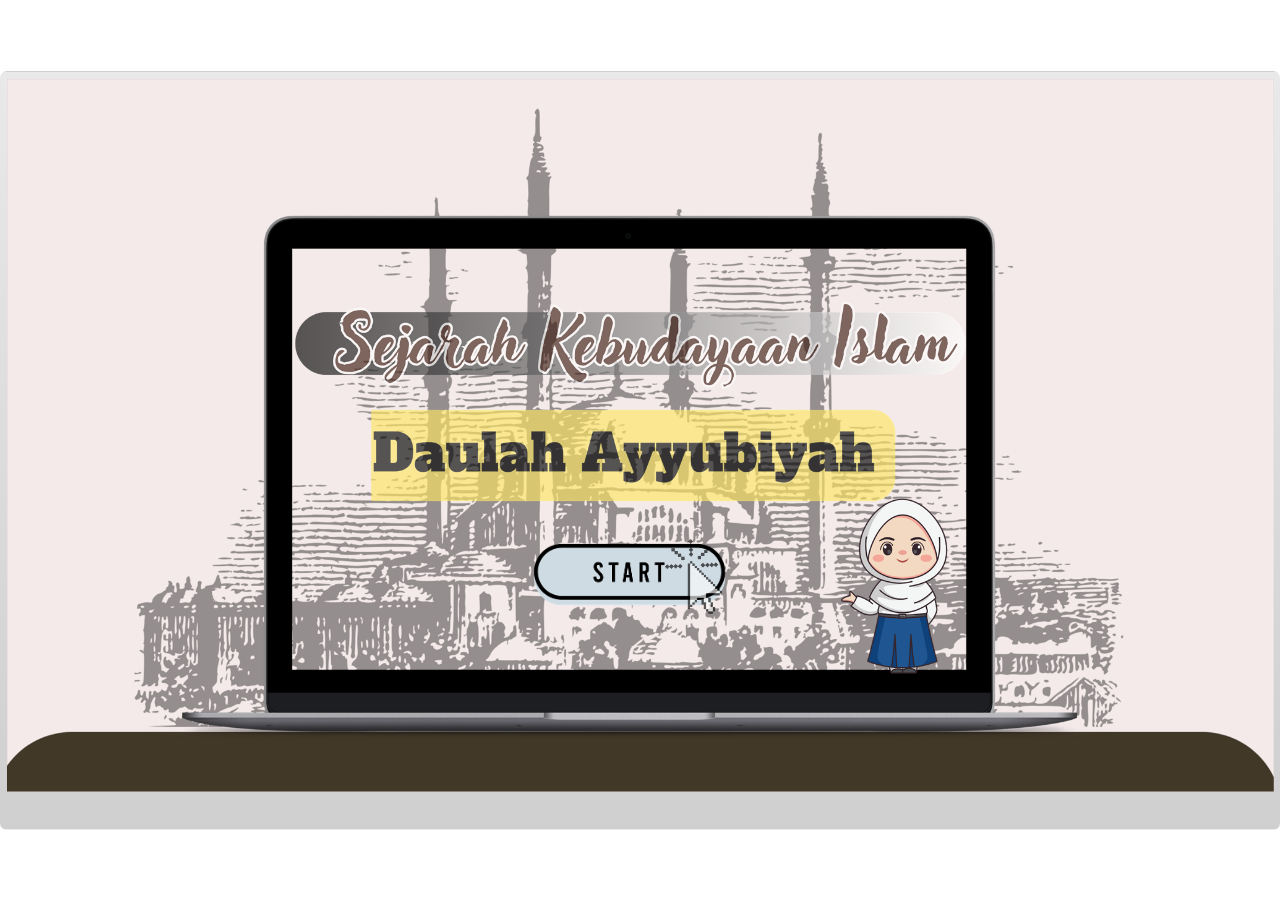
<file: index.html>
﻿<!doctype html>
<html lang="en-US">
<head>
  <meta charset="utf-8">
  <!-- Created using Storyline 3 - http://www.articulate.com  -->
  <!-- version: 3.20.30234.0 -->
  <title>coba</title>
  <meta http-equiv="x-ua-compatible" content="IE=edge"/>
  <meta name="viewport" content="width=device-width,initial-scale=1,user-scalable=no,shrink-to-fit=no,minimal-ui"/>
  <meta name="apple-mobile-web-app-capable" content="yes"/>
  <style>
    html, body { height: 100%; padding: 0; margin: 0 }
    #app { height: 100%; width: 100%; }
  </style>

  <script>
    window.DS = {};
    window.globals = {
      DATA_PATH_BASE: '',
      HAS_FRAME: true,
      HAS_SLIDE: true,

      lmsPresent: false,
      tinCanPresent: false,
      cmi5Present: false,
      aoSupport: false,
      scale: 'show all',
      captureRc: false,
      browserSize: 'fullscreen',
      bgColor: '#FFFFFF',
      features: '',
      themeName: 'classic',
      preloaderColor: '#FFFFFF',
      suppressAnalytics: false,
      productChannel: 'perpetual',
      publishSource: 'storyline',
      aid: '',
      cid: '3262ccac-68da-4573-aa2e-7073d45cc8bc',
      playerVersion: '3.20.30234.0',
      publishTimestamp: '2026-07-09T01:05:08.5241413Z',
      maxIosVideoElements: 10,
      connectionSettings: { },

      
      parseParams: function(qs) {
        if (window.globals.parsedParams != null) {
          return window.globals.parsedParams;
        }
        qs = (qs || window.location.search.substr(1)).split('+').join(' ');
        var params = {},
            tokens,
            re = /[?&]?([^=]+)=([^&]*)/g;

        while (tokens = re.exec(qs)) {
          params[decodeURIComponent(tokens[1]).trim()] =
            decodeURIComponent(tokens[2]).trim();
        }
        window.globals.parsedParams = params;
        return params;
      }

    };
  </script>
  <script>
    var isIe11 = ('ActiveXObject' in window || window.MSBlobBuilder != null)
      && window.msCrypto != null && !window.ActiveXObject;
    if (isIe11) {
      window.globals.unsupportedBrowser = true;
      document.write(atob('[base64]'));
    }
  </script>
  
  <script>window.THREE = { };</script>
  
</head>
<body style="background: #FFFFFF" class="cs-HTML theme-classic">
  <!-- 360 -->
  <script>!function(){var e,i=/iPhone/i,o=/iPod/i,n=/iPad/i,t=/\biOS-universal(?:.+)Mac\b/i,r=/\bAndroid(?:.+)Mobile\b/i,a=/Android/i,d=/(?:SD4930UR|\bSilk(?:.+)Mobile\b)/i,p=/Silk/i,l=/Windows Phone/i,u=/\bWindows(?:.+)ARM\b/i,b=/BlackBerry/i,s=/BB10/i,c=/Opera Mini/i,f=/\b(CriOS|Chrome)(?:.+)Mobile/i,h=/Mobile(?:.+)Firefox\b/i,v=function(e){return void 0!==e&&"MacIntel"===e.platform&&"number"==typeof e.maxTouchPoints&&e.maxTouchPoints>1&&"undefined"==typeof MSStream};e=function(e){var m={userAgent:"",platform:"",maxTouchPoints:0};e||"undefined"==typeof navigator?"string"==typeof e?m.userAgent=e:e&&e.userAgent&&(m={userAgent:e.userAgent,platform:e.platform,maxTouchPoints:e.maxTouchPoints||0}):m={userAgent:navigator.userAgent,platform:navigator.platform,maxTouchPoints:navigator.maxTouchPoints||0};var g=m.userAgent,y=g.split("[FBAN");void 0!==y[1]&&(g=y[0]),void 0!==(y=g.split("Twitter"))[1]&&(g=y[0]);var A=function(e){return function(i){return i.test(e)}}(g),w={apple:{phone:A(i)&&!A(l),ipod:A(o),tablet:!A(i)&&(A(n)||v(m))&&!A(l),universal:A(t),device:(A(i)||A(o)||A(n)||A(t)||v(m))&&!A(l)},amazon:{phone:A(d),tablet:!A(d)&&A(p),device:A(d)||A(p)},android:{phone:!A(l)&&A(d)||!A(l)&&A(r),tablet:!A(l)&&!A(d)&&!A(r)&&(A(p)||A(a)),device:!A(l)&&(A(d)||A(p)||A(r)||A(a))||A(/\bokhttp\b/i)},windows:{phone:A(l),tablet:A(u),device:A(l)||A(u)},other:{blackberry:A(b),blackberry10:A(s),opera:A(c),firefox:A(h),chrome:A(f),device:A(b)||A(s)||A(c)||A(h)||A(f)},any:!1,phone:!1,tablet:!1};return w.any=w.apple.device||w.android.device||w.windows.device||w.other.device,w.phone=w.apple.phone||w.android.phone||w.windows.phone,w.tablet=w.apple.tablet||w.android.tablet||w.windows.tablet,w}(),"object"==typeof exports&&"undefined"!=typeof module?module.exports=e:"function"==typeof define&&define.amd?define((function(){return e})):this.isMobile=e}();
    window.isMobile.apple.tablet = window.isMobile.apple.tablet ||
      (navigator.platform === 'MacIntel' && navigator.maxTouchPoints > 1);
    window.isMobile.apple.device = window.isMobile.apple.device || window.isMobile.apple.tablet;
    window.isMobile.tablet = window.isMobile.tablet || window.isMobile.apple.tablet;
    window.isMobile.any = window.isMobile.any || window.isMobile.apple.tablet;
  </script>

  <div id="focus-sink" tabindex="-1"></div>

  <div id="preso"></div>
  <script>
    (function() {

      var classTypes = [ 'desktop', 'mobile', 'phone', 'tablet' ];

      var addDeviceClasses = function(prefix, testObj) {
        var curr, i;
        for (i = 0; i < classTypes.length; i++) {
          curr = classTypes[i];
          if (testObj[curr]) {
            document.body.classList.add(prefix + curr);
          }
        }
      };

      var params = window.globals.parseParams(),
          isDevicePreview = params.devicepreview === '1',
          isPhoneOverride = params.deviceType === 'phone' || (isDevicePreview && params.phone == '1'),
          isTabletOverride = (params.deviceType === 'tablet' || isDevicePreview) && !isPhoneOverride,
          isMobileOverride = isPhoneOverride || isTabletOverride;

      var deviceView = {
        desktop: !window.isMobile.any && !isMobileOverride,
        mobile: window.isMobile.any || isMobileOverride,
        phone: isPhoneOverride || (window.isMobile.phone && !isTabletOverride),
        tablet: isTabletOverride || window.isMobile.tablet
      };

      window.globals.deviceView = deviceView;
      window.isMobile.desktop = !window.isMobile.any;
      window.isMobile.mobile = window.isMobile.any;

      addDeviceClasses('view-', deviceView);

    })();
  </script>
  
  <script src='story_content/user.js' type=text/javascript></script>
  <div class="slide-loader"></div>

  <script>
    if (window.globals.deviceView.isMobile) { var doc = document, loader = doc.body.querySelector('.slide-loader'); [ 1, 2, 3 ].forEach(function(n) { var d = doc.createElement('div'); d.style.backgroundColor = window.globals.preloaderColor; d.classList.add('mobile-loader-dot'); d.classList.add('dot' + n); loader.appendChild(d); }); }
  </script>

  <div class="mobile-load-title-overlay" style="display: none">
    <div class="mobile-load-title">coba</div>
  </div>

  <div class="mobile-chrome-warning"></div>

  
<style>
  .warn-connection-dialog {
    display: none;
    background: transparent;
    pointer-events: none;
    position: fixed;
    left: 0;
    top: 0;
    width: 100%;
    height: 100%;
    z-index: 999;
  }

  .warn-connection-content {
    border-radius: 4px;
    background: white;
    border: 1px solid #E7E7E7;
    color: #333333;
    box-shadow: 0 2px 4px rgba(0, 0, 0, 0.25);
    transition: all 150ms ease-out;
    position: absolute;
    white-space: nowrap;
  }

  .view-phone.is-landscape .warn-connection-content {
    left: 23px;
    bottom: 23px;
  }

  .view-tablet.is-landscape .warn-connection-content {
    left: 50%;
    top: 20px;
    transform: translateX(-50%);
  }

  .is-portrait .warn-connection-content {
    transform: translate(-50%, calc(-100% - 15px));
  }

  .warn-connection-content p {
    display: inline-block;
    margin: 0 8px 0 0;
    line-height: 33px;
    font-size: 11px;
  }

  .warn-connection-content svg {
    position: relative;
    vertical-align: middle;
    margin: 0 2px 2px 8px;
  }

  .view-desktop .warn-connection-content {
    left: 1.5em;
    bottom: 1.5em;
  }

  .view-desktop .warn-connection-content p {
    font-size: 1.1em;
  }

  .is-offline .warn-connection-dialog {
    display: block;
  }

  .is-offline .cs-panel * {
    pointer-events: none !important;
  }

  .is-offline .cs-panel {
    pointer-events: all !important;
  }

  .is-offline #nav-controls * {
    pointer-events: none !important;
  }

  .is-offline #nav-controls {
    pointer-events: all !important;
  }
</style>

<div class="warn-connection-dialog">
  <div class="warn-connection-content">
    <svg width="17" height="15" viewBox="0 0 17 15" xmlns="http://www.w3.org/2000/svg">
      <path fill="#8F0000" stroke="white" d="M16.07,12.98 L15.88,12.23 L9.51,1.21 C8.97,0.26,7.6,0.26,7.06,1.21 L0.69,12.23 C0.15,13.16,0.81,14.36,1.91,14.36 H14.65 C15.47,14.36,16.05,13.7,16.07,12.98 Z"/>
      <path fill="white" stroke="white" d="M8.58,5.5 C8.35,5.28,8.5,5.35,8.21,5.32 C8.09,5.35,7.97,5.49,7.96,5.67 C7.97,5.79,7.98,5.92,7.98,6.04 L7.98,6.04 C7.99,6.17,8,6.31,8.01,6.43 L8.01,6.44 C8.03,6.92,8.06,7.41,8.09,7.9 L8.09,7.9 C8.12,8.39,8.14,8.88,8.17,9.37 C8.17,9.39,8.18,9.42,8.2,9.44 C8.23,9.46,8.25,9.47,8.28,9.47 C8.31,9.47,8.34,9.46,8.35,9.44 C8.37,9.43,8.38,9.4,8.39,9.35 L8.39,9.34 C8.39,9.24,8.4,9.15,8.4,9.05 L8.4,9.05 C8.41,8.96,8.41,8.86,8.42,8.75 C8.43,8.44,8.45,8.12,8.47,7.81 L8.47,7.81 C8.49,7.49,8.51,7.18,8.53,6.87 C8.55,6.46,8.56,6.05,8.59,5.64 L8.6,5.62 C8.6,5.57,8.59,5.53,8.58,5.5 L8.21,5.32 Z"/>
      <circle fill="white" stroke="white" cx="8.3" cy="11.35" r="0.3"/>
    </svg>
    <p>You are offline. Trying to reconnect...</p>
  </div>
</div>

<script>
  (function() {
    window.DS.connection = {
      warningShown: false,
      assets: {},
      loadingAssetGroup: false,
      retryDelay: 500
    };

    // @TODO this is POC code and can be cleaned up a bit more if we move forward
    // with the feature



    // The `window.globals.features` variable must be set in `webpack.dev.config` when testing locally - it is not enough
    // to have it in the data - but it must be set there as well.
    var useConnectionMessages = window.AbortController != null &&
      window.location.protocol != 'file:' &&
      window.globals.features.indexOf('ConnectionMessages') != -1;

    window.DS.connection.useConnectionMessages = useConnectionMessages

    var assetCount = 0;
    var checkLoadedId;
    var connectionSettings = window.globals.connectionSettings;

    if (useConnectionMessages && connectionSettings != null) {
      var contentEl = document.querySelector('.warn-connection-content');
      var messageEl = contentEl.querySelector('p')

      if (connectionSettings.useDarkTheme) {
        contentEl.style.borderColor = '#BABBBA';
        contentEl.style.backgroundColor = '#282828';
        contentEl.style.color = '#FFFFFF';
      }

      if (connectionSettings.message != null) {
        messageEl.textContent = window.decodeURIComponent(connectionSettings.message);
      }
    }

    function checkAssetsReady() {
      for (var i in DS.connection.assets) {
        if (!DS.connection.assets[i].success) {
          return false;
        }
      }
      return true;
    }

    function stopAssetGroup() {
      if (!useConnectionMessages) { return; }

      assetCount = 0;

      DS.connection.oldAssetGroup = DS.connection.assets;
      DS.connection.assets = {};
      DS.connection.loadingAssetGroup = false;
      clearInterval(checkLoadedId);
    }

    function startAssetGroup() {
      if (!useConnectionMessages) { return; }
      var ticks = 0;
      clearInterval(checkLoadedId);
      checkLoadedId = setInterval(function() {
        var loaded = 0;
        if (assetCount === 0 && loaded === 0) {
          clearInterval(checkLoadedId);
          return;
        }

        for (var i in DS.connection.assets) {
          if (DS.connection.assets[i].success) {
            loaded++;
          }
        }

        if (assetCount === loaded && checkAssetsReady()) {
          for (var i in DS.connection.assets) {
            if (DS.connection.assets[i].action) {
              DS.connection.assets[i].action();
            }
          }
          hideWarning();
          stopAssetGroup();
        }
      }, 100)
    }

    function requiredAsset(url, action, retry, type) {
      if (!useConnectionMessages) { return; }
      if (DS.connection.assets[url]) { return; }

      DS.connection.assets[url] = {
        success: false, action: action, retry: retry, type: type
      };
      assetCount = Object.keys(DS.connection.assets).length;
      if (!DS.connection.loadingAssetGroup) {
        startAssetGroup();
      }
      DS.connection.loadingAssetGroup = true;
    }

    function assetLoaded(url) {
      if (!useConnectionMessages) { return; }
      if (DS.connection.assets[url]) {
        DS.connection.assets[url].success = true;
      }
    }

    function assetFailed(url) {
      if (!useConnectionMessages) { return; }
      if (!DS.connection.assets[url]) {
        if (/\.js$/.test(url)) {
          setTimeout(function() {
            if (DS.connection.lastSlideLoaded != null) {
              DS.connection.lastSlideLoaded();
            }
          }, DS.connection.retryDelay);
        }
        return;
      }
      if (!DS.connection.warningShown) { showWarning(); }
      if (DS.connection.assets[url].retry) {
        setTimeout(function() {
          if (!DS.connection.assets[url].success) {
            DS.connection.assets[url].retry()
          }
        }, DS.connection.retryDelay);
      }
    }

    function hideWarning() {
      document.body.classList.remove('is-offline');
      DS.connection.warningShown = false;
    }
    DS.connection.hideWarning = hideWarning

    function showWarning(btn) {
      document.body.classList.add('is-offline')
      DS.connection.warningShown = true;
      updateWarningPosition();
    }

    function updateWarningPosition() {
      if (!DS.connection.warningShown) {
        return;
      }

      var isPortrait = document.body.classList.contains('is-portrait');
      var warningEl = document.querySelector('.warn-connection-content');

      if (isPortrait) {
        var slide = document.querySelector('.primary-slide');
        var slideRect = slide.getBoundingClientRect();

        warningEl.style.top = `${slideRect.top}px`
        warningEl.style.left = `${slideRect.left + slideRect.width / 2}px`
      } else {
        warningEl.style.top = null;
        warningEl.style.left = null;
      }

      window.requestAnimationFrame(updateWarningPosition);
    }

    // these will all be noops if the feature flag isn't set in
    // the data and `window.globals.features`
    DS.connection.requiredAsset = requiredAsset;
    DS.connection.assetLoaded = assetLoaded;
    DS.connection.assetFailed = assetFailed;
    DS.connection.stopAssetGroup = stopAssetGroup;
    DS.connection.startAssetGroup = startAssetGroup;
  })();
</script>


  <script>
    
    if (window.autoSpider && window.vInterfaceObject) {
      document.querySelector('.mobile-load-title-overlay').style.display = 'none';
    }
  </script>

  

  <link rel="stylesheet" href="html5/data/css/output.min.css" data-noprefix/>
</body>
<script src="html5/lib/scripts/bootstrapper.min.js"></script>
</html>
</file>
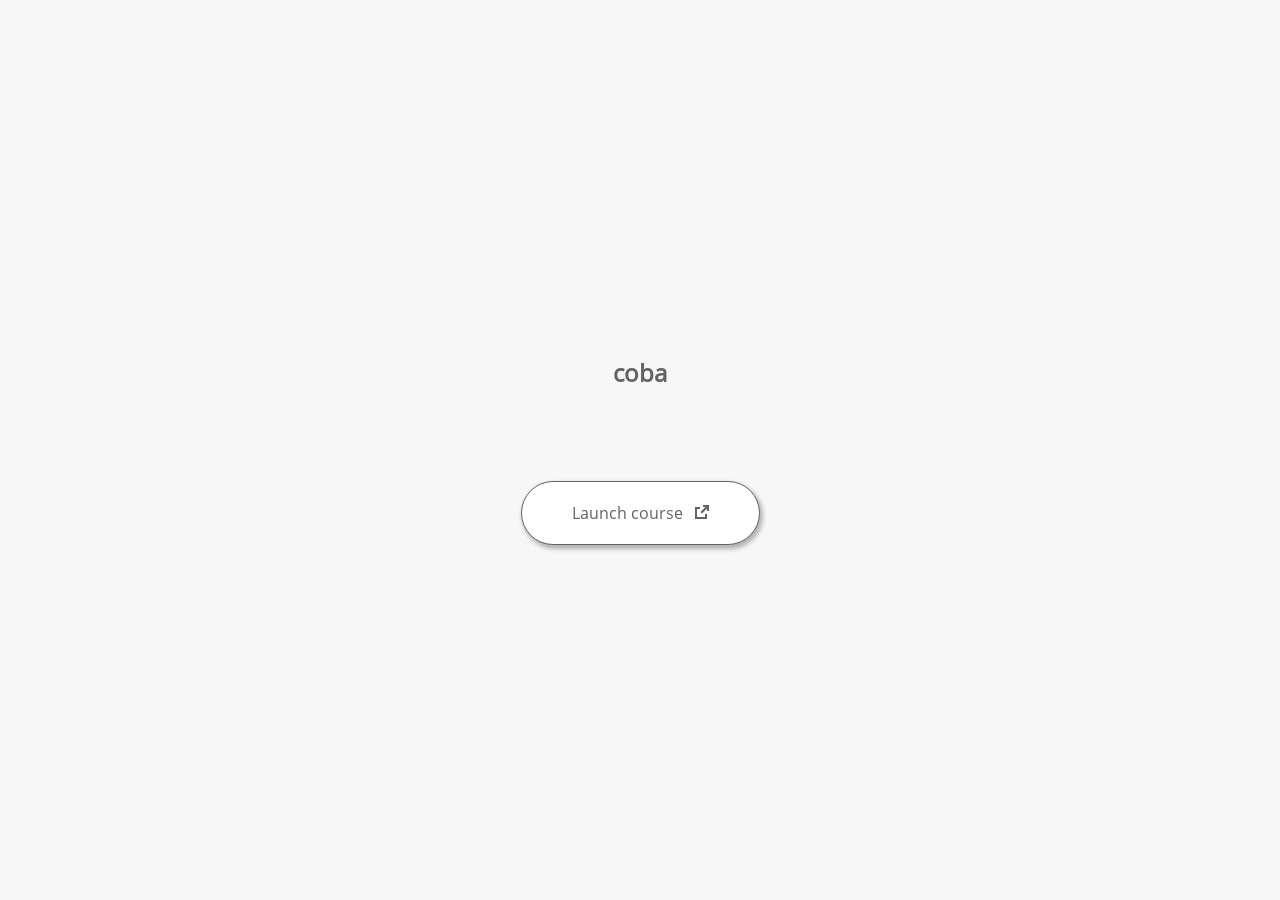
<file: launcher.html>
﻿<html lang="en-US">
	<head>
		<!-- Created using Storyline 3 - http://www.articulate.com  --> 
		<!-- version: 3.20.30234.0 --> 

		<title>coba</title>
    <style>
      @font-face {
        font-family: "Open Sans Full";
        font-style: normal;
        font-weight: 400;
        src: local("Open Sans"),
             local("OpenSans"),
             url(html5/lib/stylesheets/mobile-fonts/open-sans-regular.woff) format("woff")
      }
      body {
        background-color: #F7F7F7;
      }
      h1 {
        color: #636363;
        font-family: "Open Sans Full", Helvetica, sans-serif;
        font-size: 150%;
        margin-bottom: 92px;
        padding-bottom: 0;
      }

      button {
        background-color: #FFF;
        border: 1px solid #636363;
        border-radius: 80px;
        box-shadow: 2px 3px 4px 1px rgba(39, 39, 39, 0.33);
        color: #636363;
        font-family: "Open Sans Full", Helvetica, sans-serif;
        font-size: 100%;
        padding: 20px 50px;
      }
      img {
        height: 15px;
        width: 15px;
        margin-left: 8px;
      }
    </style>
		<script>
			
			/******************************************************************************/
			//
			// NOTE TO DEVELOPERS:
			// The following code should be integrated with your web page in order to open
			// the presentation in a new window.  To launch the presentation immediately, 
			// simply copy the code below into your web page.  To launch the presentation
			// when a button or link is clicked, call LaunchPresentation when the onClick
			// event is triggered.
			//
			/******************************************************************************/		
		
		
			var Safari =  (navigator.appVersion.indexOf("Safari") >= 0);
			
			var g_bChromeless = false;
			var g_bResizeable = false;
			var g_nContentWidth = 1940;
			var g_nContentHeight = 1151;
			var g_strStartPage = "story.html" + document.location.search;
			var g_strBrowserSize = "fullscreen";
		
			function LaunchContent()
			{
				var nWidth = screen.availWidth;
				var nHeight = screen.availHeight;

				if (nWidth > g_nContentWidth && nHeight > g_nContentHeight && g_strBrowserSize != "fullscreen")
				{
					nWidth = g_nContentWidth;
					nHeight = g_nContentHeight;
					
					if (!Safari && !g_bChromeless)
					{
						nWidth += 17;
					}
				}

				// Build the options string
				var strOptions = "width=" + nWidth +",height=" + nHeight;
				if (g_bResizeable)
				{
					strOptions += ",resizable=yes"
				}
				else
				{
					strOptions += ",resizable=no"
				}

				if (g_bChromeless)
				{
					strOptions += ", status=0, toolbar=0, location=0, menubar=0, scrollbars=0";
				}
				else
				{
					strOptions += ", status=1, toolbar=1, location=1, menubar=1, scrollbars=1";
				}

				// Launch the URL
				if (Safari)
				{
					var oWnd = window.open("", "_blank", strOptions);
					oWnd.location = g_strStartPage;
				}
				else
				{
					window.open(g_strStartPage , "_blank", strOptions);
				}
			}

			
			
		</script>
		
	</head>
	
	<body onload="setTimeout('LaunchContent()', 100);">
		<center>
			<table width="100%" height="100%" border="0" cellpadding="0" cellspacing="0">
				<tr>
					<td>
						<center>
              <h1 tabIndex="-1">coba</h1>
							<button onclick="LaunchContent()" aria-label="Launch course: opens in new window">Launch course <img src="story_content/external_window.png" style="border-style: none; height: 14px; width: 14px;" tabIndex="-1" aria-hidden="true"/></button>
						</center>
					</td>
				</tr>
			</table>
		</center>
	</body>
</html>
</file>
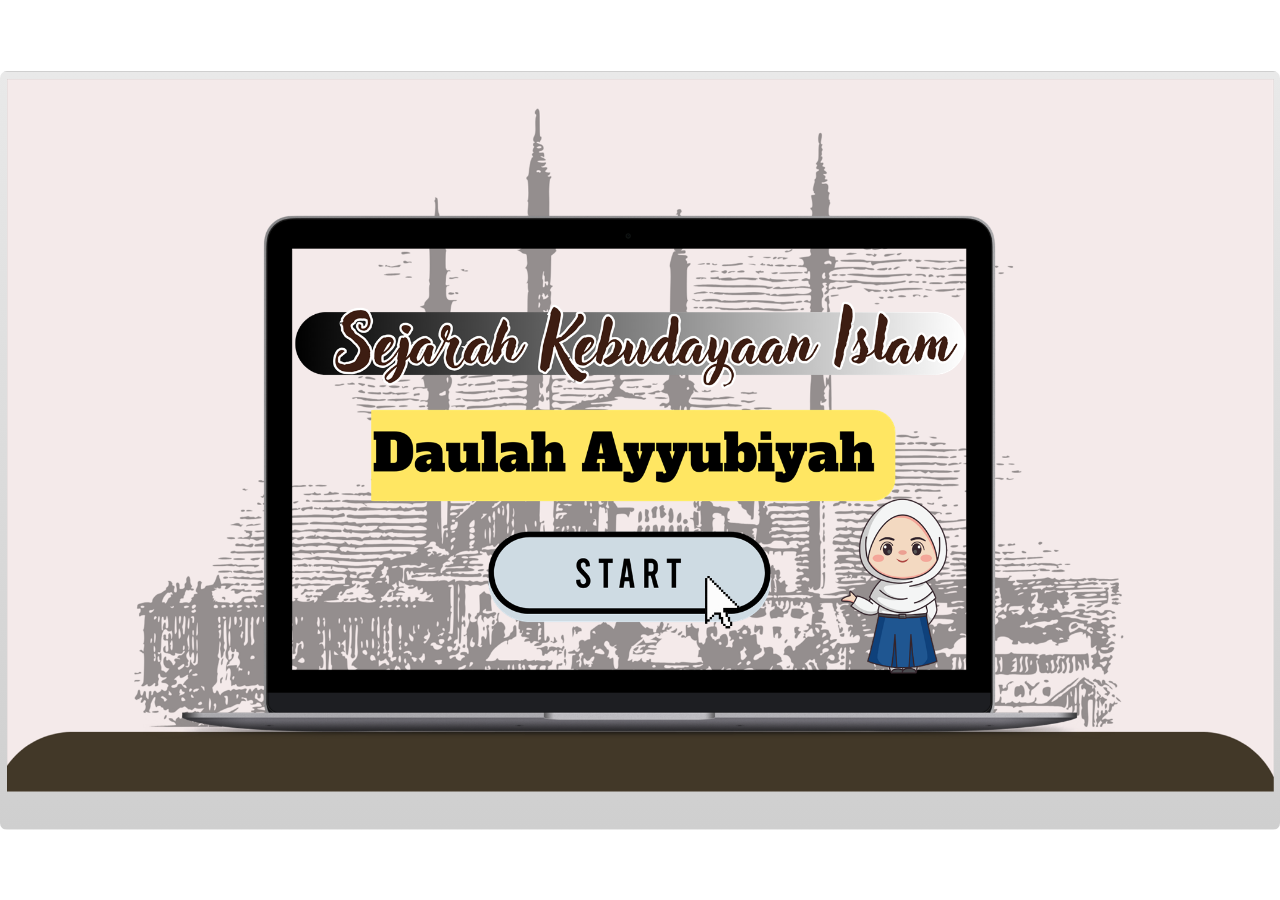
<file: story.html>
﻿<!doctype html>
<html lang="en-US">
<head>
  <meta charset="utf-8">
  <!-- Created using Storyline 3 - http://www.articulate.com  -->
  <!-- version: 3.20.30234.0 -->
  <title>coba</title>
  <meta http-equiv="x-ua-compatible" content="IE=edge"/>
  <meta name="viewport" content="width=device-width,initial-scale=1,user-scalable=no,shrink-to-fit=no,minimal-ui"/>
  <meta name="apple-mobile-web-app-capable" content="yes"/>
  <style>
    html, body { height: 100%; padding: 0; margin: 0 }
    #app { height: 100%; width: 100%; }
  </style>

  <script>
    window.DS = {};
    window.globals = {
      DATA_PATH_BASE: '',
      HAS_FRAME: true,
      HAS_SLIDE: true,

      lmsPresent: false,
      tinCanPresent: false,
      cmi5Present: false,
      aoSupport: false,
      scale: 'show all',
      captureRc: false,
      browserSize: 'fullscreen',
      bgColor: '#FFFFFF',
      features: '',
      themeName: 'classic',
      preloaderColor: '#FFFFFF',
      suppressAnalytics: false,
      productChannel: 'perpetual',
      publishSource: 'storyline',
      aid: '',
      cid: '3262ccac-68da-4573-aa2e-7073d45cc8bc',
      playerVersion: '3.20.30234.0',
      publishTimestamp: '2026-07-09T01:05:08.5241413Z',
      maxIosVideoElements: 10,
      connectionSettings: { },

      
      parseParams: function(qs) {
        if (window.globals.parsedParams != null) {
          return window.globals.parsedParams;
        }
        qs = (qs || window.location.search.substr(1)).split('+').join(' ');
        var params = {},
            tokens,
            re = /[?&]?([^=]+)=([^&]*)/g;

        while (tokens = re.exec(qs)) {
          params[decodeURIComponent(tokens[1]).trim()] =
            decodeURIComponent(tokens[2]).trim();
        }
        window.globals.parsedParams = params;
        return params;
      }

    };
  </script>
  <script>
    var isIe11 = ('ActiveXObject' in window || window.MSBlobBuilder != null)
      && window.msCrypto != null && !window.ActiveXObject;
    if (isIe11) {
      window.globals.unsupportedBrowser = true;
      document.write(atob('[base64]'));
    }
  </script>
  
  <script>window.THREE = { };</script>
  
</head>
<body style="background: #FFFFFF" class="cs-HTML theme-classic">
  <!-- 360 -->
  <script>!function(){var e,i=/iPhone/i,o=/iPod/i,n=/iPad/i,t=/\biOS-universal(?:.+)Mac\b/i,r=/\bAndroid(?:.+)Mobile\b/i,a=/Android/i,d=/(?:SD4930UR|\bSilk(?:.+)Mobile\b)/i,p=/Silk/i,l=/Windows Phone/i,u=/\bWindows(?:.+)ARM\b/i,b=/BlackBerry/i,s=/BB10/i,c=/Opera Mini/i,f=/\b(CriOS|Chrome)(?:.+)Mobile/i,h=/Mobile(?:.+)Firefox\b/i,v=function(e){return void 0!==e&&"MacIntel"===e.platform&&"number"==typeof e.maxTouchPoints&&e.maxTouchPoints>1&&"undefined"==typeof MSStream};e=function(e){var m={userAgent:"",platform:"",maxTouchPoints:0};e||"undefined"==typeof navigator?"string"==typeof e?m.userAgent=e:e&&e.userAgent&&(m={userAgent:e.userAgent,platform:e.platform,maxTouchPoints:e.maxTouchPoints||0}):m={userAgent:navigator.userAgent,platform:navigator.platform,maxTouchPoints:navigator.maxTouchPoints||0};var g=m.userAgent,y=g.split("[FBAN");void 0!==y[1]&&(g=y[0]),void 0!==(y=g.split("Twitter"))[1]&&(g=y[0]);var A=function(e){return function(i){return i.test(e)}}(g),w={apple:{phone:A(i)&&!A(l),ipod:A(o),tablet:!A(i)&&(A(n)||v(m))&&!A(l),universal:A(t),device:(A(i)||A(o)||A(n)||A(t)||v(m))&&!A(l)},amazon:{phone:A(d),tablet:!A(d)&&A(p),device:A(d)||A(p)},android:{phone:!A(l)&&A(d)||!A(l)&&A(r),tablet:!A(l)&&!A(d)&&!A(r)&&(A(p)||A(a)),device:!A(l)&&(A(d)||A(p)||A(r)||A(a))||A(/\bokhttp\b/i)},windows:{phone:A(l),tablet:A(u),device:A(l)||A(u)},other:{blackberry:A(b),blackberry10:A(s),opera:A(c),firefox:A(h),chrome:A(f),device:A(b)||A(s)||A(c)||A(h)||A(f)},any:!1,phone:!1,tablet:!1};return w.any=w.apple.device||w.android.device||w.windows.device||w.other.device,w.phone=w.apple.phone||w.android.phone||w.windows.phone,w.tablet=w.apple.tablet||w.android.tablet||w.windows.tablet,w}(),"object"==typeof exports&&"undefined"!=typeof module?module.exports=e:"function"==typeof define&&define.amd?define((function(){return e})):this.isMobile=e}();
    window.isMobile.apple.tablet = window.isMobile.apple.tablet ||
      (navigator.platform === 'MacIntel' && navigator.maxTouchPoints > 1);
    window.isMobile.apple.device = window.isMobile.apple.device || window.isMobile.apple.tablet;
    window.isMobile.tablet = window.isMobile.tablet || window.isMobile.apple.tablet;
    window.isMobile.any = window.isMobile.any || window.isMobile.apple.tablet;
  </script>

  <div id="focus-sink" tabindex="-1"></div>

  <div id="preso"></div>
  <script>
    (function() {

      var classTypes = [ 'desktop', 'mobile', 'phone', 'tablet' ];

      var addDeviceClasses = function(prefix, testObj) {
        var curr, i;
        for (i = 0; i < classTypes.length; i++) {
          curr = classTypes[i];
          if (testObj[curr]) {
            document.body.classList.add(prefix + curr);
          }
        }
      };

      var params = window.globals.parseParams(),
          isDevicePreview = params.devicepreview === '1',
          isPhoneOverride = params.deviceType === 'phone' || (isDevicePreview && params.phone == '1'),
          isTabletOverride = (params.deviceType === 'tablet' || isDevicePreview) && !isPhoneOverride,
          isMobileOverride = isPhoneOverride || isTabletOverride;

      var deviceView = {
        desktop: !window.isMobile.any && !isMobileOverride,
        mobile: window.isMobile.any || isMobileOverride,
        phone: isPhoneOverride || (window.isMobile.phone && !isTabletOverride),
        tablet: isTabletOverride || window.isMobile.tablet
      };

      window.globals.deviceView = deviceView;
      window.isMobile.desktop = !window.isMobile.any;
      window.isMobile.mobile = window.isMobile.any;

      addDeviceClasses('view-', deviceView);

    })();
  </script>
  
  <script src='story_content/user.js' type=text/javascript></script>
  <div class="slide-loader"></div>

  <script>
    if (window.globals.deviceView.isMobile) { var doc = document, loader = doc.body.querySelector('.slide-loader'); [ 1, 2, 3 ].forEach(function(n) { var d = doc.createElement('div'); d.style.backgroundColor = window.globals.preloaderColor; d.classList.add('mobile-loader-dot'); d.classList.add('dot' + n); loader.appendChild(d); }); }
  </script>

  <div class="mobile-load-title-overlay" style="display: none">
    <div class="mobile-load-title">coba</div>
  </div>

  <div class="mobile-chrome-warning"></div>

  
<style>
  .warn-connection-dialog {
    display: none;
    background: transparent;
    pointer-events: none;
    position: fixed;
    left: 0;
    top: 0;
    width: 100%;
    height: 100%;
    z-index: 999;
  }

  .warn-connection-content {
    border-radius: 4px;
    background: white;
    border: 1px solid #E7E7E7;
    color: #333333;
    box-shadow: 0 2px 4px rgba(0, 0, 0, 0.25);
    transition: all 150ms ease-out;
    position: absolute;
    white-space: nowrap;
  }

  .view-phone.is-landscape .warn-connection-content {
    left: 23px;
    bottom: 23px;
  }

  .view-tablet.is-landscape .warn-connection-content {
    left: 50%;
    top: 20px;
    transform: translateX(-50%);
  }

  .is-portrait .warn-connection-content {
    transform: translate(-50%, calc(-100% - 15px));
  }

  .warn-connection-content p {
    display: inline-block;
    margin: 0 8px 0 0;
    line-height: 33px;
    font-size: 11px;
  }

  .warn-connection-content svg {
    position: relative;
    vertical-align: middle;
    margin: 0 2px 2px 8px;
  }

  .view-desktop .warn-connection-content {
    left: 1.5em;
    bottom: 1.5em;
  }

  .view-desktop .warn-connection-content p {
    font-size: 1.1em;
  }

  .is-offline .warn-connection-dialog {
    display: block;
  }

  .is-offline .cs-panel * {
    pointer-events: none !important;
  }

  .is-offline .cs-panel {
    pointer-events: all !important;
  }

  .is-offline #nav-controls * {
    pointer-events: none !important;
  }

  .is-offline #nav-controls {
    pointer-events: all !important;
  }
</style>

<div class="warn-connection-dialog">
  <div class="warn-connection-content">
    <svg width="17" height="15" viewBox="0 0 17 15" xmlns="http://www.w3.org/2000/svg">
      <path fill="#8F0000" stroke="white" d="M16.07,12.98 L15.88,12.23 L9.51,1.21 C8.97,0.26,7.6,0.26,7.06,1.21 L0.69,12.23 C0.15,13.16,0.81,14.36,1.91,14.36 H14.65 C15.47,14.36,16.05,13.7,16.07,12.98 Z"/>
      <path fill="white" stroke="white" d="M8.58,5.5 C8.35,5.28,8.5,5.35,8.21,5.32 C8.09,5.35,7.97,5.49,7.96,5.67 C7.97,5.79,7.98,5.92,7.98,6.04 L7.98,6.04 C7.99,6.17,8,6.31,8.01,6.43 L8.01,6.44 C8.03,6.92,8.06,7.41,8.09,7.9 L8.09,7.9 C8.12,8.39,8.14,8.88,8.17,9.37 C8.17,9.39,8.18,9.42,8.2,9.44 C8.23,9.46,8.25,9.47,8.28,9.47 C8.31,9.47,8.34,9.46,8.35,9.44 C8.37,9.43,8.38,9.4,8.39,9.35 L8.39,9.34 C8.39,9.24,8.4,9.15,8.4,9.05 L8.4,9.05 C8.41,8.96,8.41,8.86,8.42,8.75 C8.43,8.44,8.45,8.12,8.47,7.81 L8.47,7.81 C8.49,7.49,8.51,7.18,8.53,6.87 C8.55,6.46,8.56,6.05,8.59,5.64 L8.6,5.62 C8.6,5.57,8.59,5.53,8.58,5.5 L8.21,5.32 Z"/>
      <circle fill="white" stroke="white" cx="8.3" cy="11.35" r="0.3"/>
    </svg>
    <p>You are offline. Trying to reconnect...</p>
  </div>
</div>

<script>
  (function() {
    window.DS.connection = {
      warningShown: false,
      assets: {},
      loadingAssetGroup: false,
      retryDelay: 500
    };

    // @TODO this is POC code and can be cleaned up a bit more if we move forward
    // with the feature



    // The `window.globals.features` variable must be set in `webpack.dev.config` when testing locally - it is not enough
    // to have it in the data - but it must be set there as well.
    var useConnectionMessages = window.AbortController != null &&
      window.location.protocol != 'file:' &&
      window.globals.features.indexOf('ConnectionMessages') != -1;

    window.DS.connection.useConnectionMessages = useConnectionMessages

    var assetCount = 0;
    var checkLoadedId;
    var connectionSettings = window.globals.connectionSettings;

    if (useConnectionMessages && connectionSettings != null) {
      var contentEl = document.querySelector('.warn-connection-content');
      var messageEl = contentEl.querySelector('p')

      if (connectionSettings.useDarkTheme) {
        contentEl.style.borderColor = '#BABBBA';
        contentEl.style.backgroundColor = '#282828';
        contentEl.style.color = '#FFFFFF';
      }

      if (connectionSettings.message != null) {
        messageEl.textContent = window.decodeURIComponent(connectionSettings.message);
      }
    }

    function checkAssetsReady() {
      for (var i in DS.connection.assets) {
        if (!DS.connection.assets[i].success) {
          return false;
        }
      }
      return true;
    }

    function stopAssetGroup() {
      if (!useConnectionMessages) { return; }

      assetCount = 0;

      DS.connection.oldAssetGroup = DS.connection.assets;
      DS.connection.assets = {};
      DS.connection.loadingAssetGroup = false;
      clearInterval(checkLoadedId);
    }

    function startAssetGroup() {
      if (!useConnectionMessages) { return; }
      var ticks = 0;
      clearInterval(checkLoadedId);
      checkLoadedId = setInterval(function() {
        var loaded = 0;
        if (assetCount === 0 && loaded === 0) {
          clearInterval(checkLoadedId);
          return;
        }

        for (var i in DS.connection.assets) {
          if (DS.connection.assets[i].success) {
            loaded++;
          }
        }

        if (assetCount === loaded && checkAssetsReady()) {
          for (var i in DS.connection.assets) {
            if (DS.connection.assets[i].action) {
              DS.connection.assets[i].action();
            }
          }
          hideWarning();
          stopAssetGroup();
        }
      }, 100)
    }

    function requiredAsset(url, action, retry, type) {
      if (!useConnectionMessages) { return; }
      if (DS.connection.assets[url]) { return; }

      DS.connection.assets[url] = {
        success: false, action: action, retry: retry, type: type
      };
      assetCount = Object.keys(DS.connection.assets).length;
      if (!DS.connection.loadingAssetGroup) {
        startAssetGroup();
      }
      DS.connection.loadingAssetGroup = true;
    }

    function assetLoaded(url) {
      if (!useConnectionMessages) { return; }
      if (DS.connection.assets[url]) {
        DS.connection.assets[url].success = true;
      }
    }

    function assetFailed(url) {
      if (!useConnectionMessages) { return; }
      if (!DS.connection.assets[url]) {
        if (/\.js$/.test(url)) {
          setTimeout(function() {
            if (DS.connection.lastSlideLoaded != null) {
              DS.connection.lastSlideLoaded();
            }
          }, DS.connection.retryDelay);
        }
        return;
      }
      if (!DS.connection.warningShown) { showWarning(); }
      if (DS.connection.assets[url].retry) {
        setTimeout(function() {
          if (!DS.connection.assets[url].success) {
            DS.connection.assets[url].retry()
          }
        }, DS.connection.retryDelay);
      }
    }

    function hideWarning() {
      document.body.classList.remove('is-offline');
      DS.connection.warningShown = false;
    }
    DS.connection.hideWarning = hideWarning

    function showWarning(btn) {
      document.body.classList.add('is-offline')
      DS.connection.warningShown = true;
      updateWarningPosition();
    }

    function updateWarningPosition() {
      if (!DS.connection.warningShown) {
        return;
      }

      var isPortrait = document.body.classList.contains('is-portrait');
      var warningEl = document.querySelector('.warn-connection-content');

      if (isPortrait) {
        var slide = document.querySelector('.primary-slide');
        var slideRect = slide.getBoundingClientRect();

        warningEl.style.top = `${slideRect.top}px`
        warningEl.style.left = `${slideRect.left + slideRect.width / 2}px`
      } else {
        warningEl.style.top = null;
        warningEl.style.left = null;
      }

      window.requestAnimationFrame(updateWarningPosition);
    }

    // these will all be noops if the feature flag isn't set in
    // the data and `window.globals.features`
    DS.connection.requiredAsset = requiredAsset;
    DS.connection.assetLoaded = assetLoaded;
    DS.connection.assetFailed = assetFailed;
    DS.connection.stopAssetGroup = stopAssetGroup;
    DS.connection.startAssetGroup = startAssetGroup;
  })();
</script>


  <script>
    
    if (window.autoSpider && window.vInterfaceObject) {
      document.querySelector('.mobile-load-title-overlay').style.display = 'none';
    }
  </script>

  

  <link rel="stylesheet" href="html5/data/css/output.min.css" data-noprefix/>
</body>
<script src="html5/lib/scripts/bootstrapper.min.js"></script>
</html>
</file>
<file: html5/data/css/output.min.css>
@font-face {
  font-family: 'Open SansBold CharsBoldDCC7FD81';
  src: url('[data-uri]');
  font-style: normal;
  font-weight: normal;
}
@font-face {
  font-family: 'Open Sans Charset1_ 6cuA5CF04B4';
  src: url('[data-uri]');
  font-style: normal;
  font-weight: normal;
}
@font-face {
  font-family: 'Lucida Sans Unicode ChaC5BD4E9D';
  src: url('[data-uri]');
  font-style: normal;
  font-weight: normal;
}
@font-face {
  font-family: 'Open Sans Charset0_v9TY33EDE6F2';
  src: url('[data-uri]');
  font-style: normal;
  font-weight: normal;
}
@font-face {
  font-family: 'Arial Black Charset0_v95C8014D0';
  src: url('[data-uri]');
  font-style: normal;
  font-weight: normal;
}
@font-face {
  font-family: 'Open SansBold CharsBoldE47A47C6';
  src: url('[data-uri]');
  font-style: normal;
  font-weight: normal;
}
.cs-npnxnanbnsnfns00000000001 .cs-infopanel  {
  box-shadow: 0 1px 0 rgba(184, 184, 184, 1);
  background: rgba(255, 255, 255, 1);
}
.cs-npnxnanbnsnfns00000000001 .cs-infopanel .cs-link {
  color: rgba(124, 34, 128, 1);
}
.cs-npnxnanbnsnfns00000000001 .cs-infopanel .cs-link:hover {
  color: rgba(0, 0, 238, 1);
}
.cs-npnxnanbnsnfns00000000001 .cs-infopanel .cs-name {
  color: rgba(68, 68, 68, 1);
}
.cs-npnxnanbnsnfns00000000001 .cs-infopanel .cs-title {
  color: rgba(153, 153, 153, 1);
}
.cs-npnxnanbnsnfns00000000001 .cs-infopanelpopup  {
  box-shadow: 0 1px 0 rgba(184, 184, 184, 1);
  background: linear-gradient(180deg, rgba(233, 233, 233, 1) 0%, rgba(207, 207, 207, 1) 100%);
}
.cs-npnxnanbnsnfns00000000001 .cs-infopanelpopup .cs-link {
  color: rgba(124, 34, 128, 1);
}
.cs-npnxnanbnsnfns00000000001 .cs-infopanelpopup .cs-link:hover {
  color: rgba(0, 0, 238, 1);
}
.cs-npnxnanbnsnfns00000000001 .cs-infopanelpopup .cs-name {
  color: rgba(68, 68, 68, 1);
}
.cs-npnxnanbnsnfns00000000001 .cs-infopanelpopup .cs-bio {
  color: rgba(153, 153, 153, 1);
}
.cs-npnxnanbnsnfns00000000001 .cs-timer  {
  color: rgba(85, 85, 85, 1);
}
.cs-npnxnanbnsnfns00000000001 .cs-duration stop:first-child {
  stop-color: rgba(0, 215, 255, 1);
}
.cs-npnxnanbnsnfns00000000001 .cs-duration stop:last-child {
  stop-color: rgba(0, 171, 255, 1);
}
.cs-npnxnanbnsnfns00000000001 .cs-elapsed stop:first-child {
  stop-color: rgba(254, 227, 71, 1);
}
.cs-npnxnanbnsnfns00000000001 .cs-elapsed stop:last-child {
  stop-color: rgba(252, 204, 42, 1);
}
.cs-npnxnanbnsnfns00000000001 .cs-timer .cs-pie .cs-innerstroke {
  stroke: rgba(199, 199, 199, 1);
}
.cs-npnxnanbnsnfns00000000001 .cs-timer .cs-pie .cs-innerborder {
  stroke: rgba(255, 255, 255, 1);
}
.cs-npnxnanbnsnfns00000000001 .cs-window  {
  box-shadow: 0 8px 5px rgba(0, 0, 0, 0.2);
  border-color: rgba(234, 234, 234, 1);
  background: rgba(243, 243, 243, 1);
  color: rgba(85, 85, 85, 1);
}
.cs-npnxnanbnsnfns00000000001 .cs-window .cs-diva {
  border-color: rgba(247, 247, 247, 1);
}
.cs-npnxnanbnsnfns00000000001 .cs-window .cs-divb {
  border-color: rgba(211, 211, 211, 1);
}
.cs-npnxnanbnsnfns00000000001 .cs-editor .cs-editor-slide {
  color: rgba(85, 85, 85, 1);
}
.cs-npnxnanbnsnfns00000000001 .cs-editor .cs-editor-html {
  color: rgba(68, 68, 68, 1);
}
.cs-npnxnanbnsnfns00000000001 .cs-editor .cs-editor-button {
  text-shadow: 0 1px 0 rgba(240, 240, 240, 1);
  color: rgba(53, 53, 53, 1);
  border-color: rgba(177, 177, 177, 1);
  background: linear-gradient(180deg, rgba(245, 245, 245, 1) 0%, rgba(199, 199, 199, 1) 100%);
}
.cs-npnxnanbnsnfns00000000001 .cs-editor .cs-editor-button:hover {
  background: linear-gradient(180deg, rgba(242, 242, 242, 1) 0%, rgba(175, 175, 175, 1) 100%);
}
.cs-npnxnanbnsnfns00000000001 .cs-editor .cs-editor-button:active {
  background: linear-gradient(180deg, rgba(199, 199, 199, 1) 0%, rgba(244, 244, 244, 1) 100%);
}
.cs-npnxnanbnsnfns00000000001 .cs-listitem  {
  color: rgba(53, 53, 53, 1);
  border-color: rgba(223, 223, 223, 1);
}
.cs-npnxnanbnsnfns00000000001 .cs-listitem.cs-viewed {
  color: rgba(144, 144, 144, 1);
}
.cs-npnxnanbnsnfns00000000001 .cs-listitem.cs-selected {
  color: rgba(53, 53, 53, 1);
  background: rgba(192, 226, 241, 1);
}
.cs-npnxnanbnsnfns00000000001 .cs-listitem.cs-selected:hover {
  background: rgba(192, 226, 241, 1);
}
.cs-npnxnanbnsnfns00000000001 .cs-listitem.cs-selected.hover {
  background: rgba(192, 226, 241, 1);
}
.cs-npnxnanbnsnfns00000000001 .cs-listitem.cs-selected:focus {
  background: rgba(192, 226, 241, 1);
}
.cs-npnxnanbnsnfns00000000001 .cs-listitem .cs-icon-carrot {
  fill: rgba(53, 53, 53, 1);
}
.cs-npnxnanbnsnfns00000000001 .cs-listitem .cs-icon-carrot .cs-shadow {
  fill: rgba(255, 255, 255, 1);
}
.cs-npnxnanbnsnfns00000000001 .cs-listitem:hover {
  background: rgba(230, 230, 230, 1);
}
.cs-npnxnanbnsnfns00000000001 .cs-listitem.hover {
  background: rgba(230, 230, 230, 1);
}
.cs-npnxnanbnsnfns00000000001 .cs-listitem:focus {
  background: rgba(230, 230, 230, 1);
}
.cs-npnxnanbnsnfns00000000001 .cs-glossary  {
  color: rgba(53, 53, 53, 1);
}
.cs-npnxnanbnsnfns00000000001 .cs-glossary .cs-scrolling-panel {
  background: rgba(231, 231, 231, 1);
}
.cs-npnxnanbnsnfns00000000001 .cs-glossary .cs-term.cs-selected .cs-choice-list-trigger {
  color: rgba(53, 53, 53, 1);
  background: rgba(192, 226, 241, 1);
}
.cs-npnxnanbnsnfns00000000001 .cs-glossary .cs-term.cs-selected .cs-choice-list-trigger:focus {
  color: rgba(53, 53, 53, 1);
  background: rgba(192, 226, 241, 1);
}
.cs-npnxnanbnsnfns00000000001 .cs-glossary .cs-term:hover .cs-choice-list-trigger {
  background: rgba(230, 230, 230, 1);
}
.cs-npnxnanbnsnfns00000000001 .cs-glossary .cs-term.hover .cs-choice-list-trigger {
  background: rgba(230, 230, 230, 1);
}
.cs-npnxnanbnsnfns00000000001 .cs-glossary .cs-term .cs-choice-list-trigger:focus {
  background: rgba(230, 230, 230, 1);
}
.cs-npnxnanbnsnfns00000000001 .cs-glossary .cs-diva {
  border-color: rgba(226, 226, 226, 1);
}
.cs-npnxnanbnsnfns00000000001 .cs-glossary .cs-divb {
  border-color: rgba(226, 226, 226, 1);
}
.cs-npnxnanbnsnfns00000000001 .cs-glossary .cs-divc {
  border-color: rgba(250, 250, 250, 1);
}
.cs-npnxnanbnsnfns00000000001 .cs-glossary .cs-heading {
  color: rgba(68, 68, 68, 1);
}
.cs-npnxnanbnsnfns00000000001 .cs-resource .cs-separator {
  border-color: rgba(224, 224, 224, 1);
}
.cs-npnxnanbnsnfns00000000001 .cs-outline  {
  color: rgba(68, 68, 68, 1);
}
.cs-npnxnanbnsnfns00000000001 .cs-outline .cs-diva {
  border-color: rgba(198, 198, 198, 1);
}
.cs-npnxnanbnsnfns00000000001 .cs-outline .cs-divb {
  border-color: rgba(249, 249, 249, 1);
}
.cs-npnxnanbnsnfns00000000001 .cs-outline .cs-divc {
  border-color: rgba(225, 225, 225, 1);
}
.cs-npnxnanbnsnfns00000000001 .cs-outline .cs-search-filter:hover {
  color: rgba(0, 0, 238, 1);
}
.cs-npnxnanbnsnfns00000000001 .cs-outline .cs-search-filter.hover {
  color: rgba(0, 0, 238, 1);
}
.cs-npnxnanbnsnfns00000000001 .cs-transcript  {
  color: rgba(68, 68, 68, 1);
}
.cs-npnxnanbnsnfns00000000001 .cs-transcript .cs-div {
  border-color: rgba(225, 225, 225, 1);
}
.cs-npnxnanbnsnfns00000000001 .cs-tabs:not(.topmenu-item) {
  color: rgba(85, 85, 85, 1);
}
.cs-npnxnanbnsnfns00000000001 .cs-tabs .cs-inner-button:not(.topmenu-item) {
  text-shadow: 0 1px 0 rgba(240, 240, 240, 1);
}
.cs-npnxnanbnsnfns00000000001 .cs-tabs:hover:not(.topmenu-item) {
  color: rgba(51, 51, 51, 1);
}
.cs-npnxnanbnsnfns00000000001 .cs-tabs.cs-selected {
  background: rgba(243, 243, 243, 1);
  color: rgba(51, 51, 51, 1);
}
.cs-npnxnanbnsnfns00000000001 .cs-seekcontrol  {
  background: linear-gradient(180deg, rgba(245, 245, 245, 1) 0%, rgba(199, 199, 199, 1) 100%);
  border-color: rgba(177, 177, 177, 1);
}
.cs-npnxnanbnsnfns00000000001 .cs-seekcontrol .cs-button:hover .cs-icon {
  fill: rgba(85, 85, 85, 1);
}
.cs-npnxnanbnsnfns00000000001 .cs-seekcontrol .cs-button.hover .cs-icon {
  fill: rgba(85, 85, 85, 1);
}
.cs-npnxnanbnsnfns00000000001 .cs-seekcontrol .cs-button .cs-icon-shadow {
  fill: rgba(240, 240, 240, 1);
}
.cs-npnxnanbnsnfns00000000001 .cs-seekcontrol .cs-button .cs-icon {
  fill: rgba(45, 45, 45, 1);
}
.cs-npnxnanbnsnfns00000000001 .cs-seekcontrol .cs-seek .cs-fill {
  background: rgba(255, 255, 255, 1);
}
.cs-npnxnanbnsnfns00000000001 .cs-seekcontrol .cs-seek {
  background: rgba(231, 231, 231, 1);
  border-color: rgba(184, 184, 184, 1);
}
.cs-npnxnanbnsnfns00000000001 .cs-searchinput .cs-input {
  color: rgba(138, 138, 138, 1);
  border-color: rgba(173, 173, 173, 1);
  background: rgba(223, 223, 223, 1);
}
.cs-npnxnanbnsnfns00000000001 .cs-searchinput .cs-input:focus {
  color: rgba(51, 51, 51, 1);
  background: rgba(250, 250, 250, 1);
}
.cs-npnxnanbnsnfns00000000001 .cs-searchinput .cs-input:hover {
  box-shadow: inset 0 0 1px 0 rgba(107, 248, 255, 1);
}
.cs-npnxnanbnsnfns00000000001 .cs-searchinput .cs-input.hover {
  box-shadow: inset 0 0 1px 0 rgba(107, 248, 255, 1);
}
.cs-npnxnanbnsnfns00000000001 .cs-searchinput .cs-button .cs-icon {
  fill: rgba(138, 138, 138, 1);
}
.cs-npnxnanbnsnfns00000000001 .cs-searchinput .cs-button:hover {
  fill: linear-gradient(180deg, rgba(245, 245, 245, 1) 0%, rgba(199, 199, 199, 1) 100%);
}
.cs-npnxnanbnsnfns00000000001 .cs-searchinput .cs-button.hover {
  fill: linear-gradient(180deg, rgba(245, 245, 245, 1) 0%, rgba(199, 199, 199, 1) 100%);
}
.cs-npnxnanbnsnfns00000000001 .cs-menu  {
  box-shadow: 0 1px 0 rgba(184, 184, 184, 1);
  background: rgba(243, 243, 243, 1);
}
.cs-npnxnanbnsnfns00000000001 .cs-topmenu-item.active .cs-tab {
  background: rgba(243, 243, 243, 1);
}
.cs-npnxnanbnsnfns00000000001 .cs-logo  {
  box-shadow: 0 1px 0 rgba(184, 184, 184, 1);
  background: rgba(255, 255, 255, 1);
}
.cs-npnxnanbnsnfns00000000001 .cs-checkbox  {
  color: rgba(68, 68, 68, 1);
}
.cs-npnxnanbnsnfns00000000001 .cs-checkbox:hover {
  border-color: rgba(107, 248, 255, 1);
}
.cs-npnxnanbnsnfns00000000001 .cs-checkbox.hover {
  border-color: rgba(107, 248, 255, 1);
}
.cs-npnxnanbnsnfns00000000001 .cs-checkbox .cs-box {
  color: rgba(255, 255, 255, 1);
  border-color: rgba(184, 184, 184, 1);
}
.cs-npnxnanbnsnfns00000000001 .cs-checkbox .cs-box:checked::after {
  color: rgba(51, 204, 0, 1);
}
.cs-npnxnanbnsnfns00000000001 .cs-checkbox .cs-box.checked.after {
  color: rgba(51, 204, 0, 1);
}
.cs-npnxnanbnsnfns00000000001 .cs-button  {
  text-shadow: 0 1px 0 rgba(240, 240, 240, 1);
  color: rgba(53, 53, 53, 1);
  border-color: rgba(177, 177, 177, 1);
  background: linear-gradient(180deg, rgba(245, 245, 245, 1) 0%, rgba(199, 199, 199, 1) 100%);
  box-shadow: 0 1px 0 rgba(207, 207, 207, 1);
}
.cs-npnxnanbnsnfns00000000001 .cs-button .cs-icon {
  fill: rgba(53, 53, 53, 1);
}
.cs-npnxnanbnsnfns00000000001 .cs-button .cs-icon-shadow {
  fill: rgba(240, 240, 240, 1);
}
.cs-npnxnanbnsnfns00000000001 .cs-button:hover {
  background: linear-gradient(180deg, rgba(242, 242, 242, 1) 0%, rgba(175, 175, 175, 1) 100%);
}
.cs-npnxnanbnsnfns00000000001 .cs-button.hover {
  background: linear-gradient(180deg, rgba(242, 242, 242, 1) 0%, rgba(175, 175, 175, 1) 100%);
}
.cs-npnxnanbnsnfns00000000001 .cs-button:active {
  background: linear-gradient(180deg, rgba(199, 199, 199, 1) 0%, rgba(244, 244, 244, 1) 100%);
}
.cs-npnxnanbnsnfns00000000001 .cs-button.cs-disabled:hover {
  background: linear-gradient(180deg, rgba(245, 245, 245, 1) 0%, rgba(199, 199, 199, 1) 100%);
}
.cs-npnxnanbnsnfns00000000001 .cs-button.cs-disabled.hover {
  background: linear-gradient(180deg, rgba(245, 245, 245, 1) 0%, rgba(199, 199, 199, 1) 100%);
}
.cs-npnxnanbnsnfns00000000001 .cs-button.cs-disabled:active {
  background: linear-gradient(180deg, rgba(245, 245, 245, 1) 0%, rgba(199, 199, 199, 1) 100%);
}
.cs-npnxnanbnsnfns00000000001 .cs-button.cs-volume:hover {
  background: linear-gradient(180deg, rgba(245, 245, 245, 1) 0%, rgba(199, 199, 199, 1) 100%);
}
.cs-npnxnanbnsnfns00000000001 .cs-button.cs-volume.hover {
  background: linear-gradient(180deg, rgba(245, 245, 245, 1) 0%, rgba(199, 199, 199, 1) 100%);
}
.cs-npnxnanbnsnfns00000000001 .cs-button.cs-volume:active {
  background: linear-gradient(180deg, rgba(245, 245, 245, 1) 0%, rgba(199, 199, 199, 1) 100%);
}
.cs-npnxnanbnsnfns00000000001.cs-base  {
  color: rgba(85, 85, 85, 0);
  border-color: rgba(233, 233, 233, 0);
  background: linear-gradient(180deg, rgba(233, 233, 233, 1) 0%, rgba(207, 207, 207, 1) 100%);
}
.cs-npnxnanbnsnfns00000000001.cs-base .cs-separator .cs-diva {
  background: rgba(211, 211, 211, 0);
}
.cs-npnxnanbnsnfns00000000001.cs-base .cs-separator .cs-divb {
  background: rgba(247, 247, 247, 0);
}
.cs-npnxnanbnsnfns00000000001.cs-base .cs-topmenu-item.active .cs-tab {
  border-color: rgba(211, 211, 211, 0);
}
.cs-npnxnanbnsnfns00000000001.cs-base .cs-topmenu-item.active .cs-panel {
  border-color: rgba(211, 211, 211, 0);
}
.cs-npnxnanbnsnfns00000000001.cs-base .cs-left {
  background: linear-gradient(180deg, rgba(219, 219, 219, 0) 0%, rgba(195, 195, 195, 0) 100%);
}
.cs-npnxnanbnsnfns00000000001.cs-base .cs-area-primary .cs-slide-container {
  background: linear-gradient(180deg, rgba(233, 233, 233, 0) 0%, rgba(207, 207, 207, 0) 100%);
}
.cs-npnxnanbnsnfns00000000001 .cs-volume::-moz-range-thumb {
  border-color: rgba(165, 165, 165, 1);
  box-shadow: inset 0 0 1px 0 rgba(212, 212, 212, 1);
  background: rgba(200, 200, 200, 1);
}
.cs-npnxnanbnsnfns00000000001 .cs-volume::-ms-thumb {
  border-color: rgba(165, 165, 165, 1);
  box-shadow: inset 0 0 1px 0 rgba(212, 212, 212, 1);
  background: rgba(200, 200, 200, 1);
}
.cs-npnxnanbnsnfns00000000001 .cs-volume::-webkit-slider-thumb {
  border-color: rgba(165, 165, 165, 1);
  box-shadow: inset 0 0 1px 0 rgba(212, 212, 212, 1);
  background: rgba(200, 200, 200, 1);
}
.cs-npnxnanbnsnfns00000000001 .cs-volume::-moz-range-track {
  border-color: rgba(242, 242, 242, 1);
  background: linear-gradient(180deg, rgba(188, 188, 188, 1) 0%, rgba(188, 188, 188, 1) 50.196%, rgba(195, 195, 195, 1) 100%);
}
.cs-npnxnanbnsnfns00000000001 .cs-volume::-ms-track {
  border-color: rgba(242, 242, 242, 1);
  background: linear-gradient(180deg, rgba(188, 188, 188, 1) 0%, rgba(188, 188, 188, 1) 50.196%, rgba(195, 195, 195, 1) 100%);
}
.cs-npnxnanbnsnfns00000000001 .cs-volume::-webkit-slider-runnable-track {
  border-color: rgba(242, 242, 242, 1);
  background: linear-gradient(180deg, rgba(188, 188, 188, 1) 0%, rgba(188, 188, 188, 1) 50.196%, rgba(195, 195, 195, 1) 100%);
}
body.show-focus .tab-focus-box {
  border-color: rgba(255, 255, 0, 1);
}
.skipnav {
  border-color: rgba(255, 255, 0, 1);
}
.fn-npnxnanbsnfns00000000001 {
  font-family: 'Open SansD6FFC9F9';
  -webkit-font-variant-ligatures: no-common-ligatures;
  font-variant-ligatures: no-common-ligatures;
}
.fn-pxabnsnfns00000000001 {
  font-family: 'Open SansD6FFC9F9';
  -webkit-font-variant-ligatures: no-common-ligatures;
  font-variant-ligatures: no-common-ligatures;
}
.fn-npxnabnsnfns00000000001 {
  font-family: 'Open SansD6FFC9F9';
  -webkit-font-variant-ligatures: no-common-ligatures;
  font-variant-ligatures: no-common-ligatures;
}
.fn-npnxnanbnsnfns00000000001 {
  font-family: 'Open SansD6FFC9F9';
  -webkit-font-variant-ligatures: no-common-ligatures;
  font-variant-ligatures: no-common-ligatures;
}
.fn-pxabnsnfns00000000000 {
  font-family: 'Open SansD6FFC9F9';
  -webkit-font-variant-ligatures: no-common-ligatures;
  font-variant-ligatures: no-common-ligatures;
}
@font-face {
  font-family: 'Open SansD6FFC9F9';
  src: url('[data-uri]');
  font-style: normal;
  font-weight: bold;
}
@font-face {
  font-family: 'Open SansD6FFC9F9';
  src: url('[data-uri]');
  font-style: normal;
  font-weight: normal;
}
.cs-InvalidPromptSlide .cs-5xgTRIP2tsy-InvalidPromptSlide-btn0 {
  color: rgba(53, 53, 53, 1);
  border-color: rgba(177, 177, 177, 1);
  background: linear-gradient(180deg, rgba(245, 245, 245, 1) 0%, rgba(199, 199, 199, 1) 100%);
  text-shadow: 0 1px 0 rgba(240, 240, 240, 1);
}
.cs-InvalidPromptSlide .cs-5xgTRIP2tsy-InvalidPromptSlide-btn0 .cs-html {
  color: rgba(68, 68, 68, 1);
}
.cs-InvalidPromptSlide .cs-5xgTRIP2tsy-InvalidPromptSlide-btn0 .cs-slide {
  border-color: rgba(85, 85, 85, 1);
}
.cs-InvalidPromptSlide .cs-5xgTRIP2tsy-InvalidPromptSlide-btn0:hover {
  background: linear-gradient(180deg, rgba(242, 242, 242, 1) 0%, rgba(175, 175, 175, 1) 100%);
}
.cs-InvalidPromptSlide .cs-5xgTRIP2tsy-InvalidPromptSlide-btn0:active {
  background: linear-gradient(180deg, rgba(199, 199, 199, 1) 0%, rgba(244, 244, 244, 1) 100%);
}
.cs-PrintPromptSlide .cs-5xgTRIP2tsy-PrintPromptSlide-btn0 {
  color: rgba(53, 53, 53, 1);
  border-color: rgba(177, 177, 177, 1);
  background: linear-gradient(180deg, rgba(245, 245, 245, 1) 0%, rgba(199, 199, 199, 1) 100%);
  text-shadow: 0 1px 0 rgba(240, 240, 240, 1);
}
.cs-PrintPromptSlide .cs-5xgTRIP2tsy-PrintPromptSlide-btn0 .cs-html {
  color: rgba(68, 68, 68, 1);
}
.cs-PrintPromptSlide .cs-5xgTRIP2tsy-PrintPromptSlide-btn0 .cs-slide {
  border-color: rgba(85, 85, 85, 1);
}
.cs-PrintPromptSlide .cs-5xgTRIP2tsy-PrintPromptSlide-btn0:hover {
  background: linear-gradient(180deg, rgba(242, 242, 242, 1) 0%, rgba(175, 175, 175, 1) 100%);
}
.cs-PrintPromptSlide .cs-5xgTRIP2tsy-PrintPromptSlide-btn0:active {
  background: linear-gradient(180deg, rgba(199, 199, 199, 1) 0%, rgba(244, 244, 244, 1) 100%);
}
.cs-ScrollPromptSlide .cs-5xgTRIP2tsy-ScrollPromptSlide-btn0 {
  color: rgba(53, 53, 53, 1);
  border-color: rgba(177, 177, 177, 1);
  background: linear-gradient(180deg, rgba(245, 245, 245, 1) 0%, rgba(199, 199, 199, 1) 100%);
  text-shadow: 0 1px 0 rgba(240, 240, 240, 1);
}
.cs-ScrollPromptSlide .cs-5xgTRIP2tsy-ScrollPromptSlide-btn0 .cs-html {
  color: rgba(68, 68, 68, 1);
}
.cs-ScrollPromptSlide .cs-5xgTRIP2tsy-ScrollPromptSlide-btn0 .cs-slide {
  border-color: rgba(85, 85, 85, 1);
}
.cs-ScrollPromptSlide .cs-5xgTRIP2tsy-ScrollPromptSlide-btn0:hover {
  background: linear-gradient(180deg, rgba(242, 242, 242, 1) 0%, rgba(175, 175, 175, 1) 100%);
}
.cs-ScrollPromptSlide .cs-5xgTRIP2tsy-ScrollPromptSlide-btn0:active {
  background: linear-gradient(180deg, rgba(199, 199, 199, 1) 0%, rgba(244, 244, 244, 1) 100%);
}
.cs-ResumePromptSlide .cs-5xgTRIP2tsy-ResumePromptSlide-btn0 {
  color: rgba(53, 53, 53, 1);
  border-color: rgba(177, 177, 177, 1);
  background: linear-gradient(180deg, rgba(245, 245, 245, 1) 0%, rgba(199, 199, 199, 1) 100%);
  text-shadow: 0 1px 0 rgba(240, 240, 240, 1);
}
.cs-ResumePromptSlide .cs-5xgTRIP2tsy-ResumePromptSlide-btn0 .cs-html {
  color: rgba(68, 68, 68, 1);
}
.cs-ResumePromptSlide .cs-5xgTRIP2tsy-ResumePromptSlide-btn0 .cs-slide {
  border-color: rgba(85, 85, 85, 1);
}
.cs-ResumePromptSlide .cs-5xgTRIP2tsy-ResumePromptSlide-btn0:hover {
  background: linear-gradient(180deg, rgba(242, 242, 242, 1) 0%, rgba(175, 175, 175, 1) 100%);
}
.cs-ResumePromptSlide .cs-5xgTRIP2tsy-ResumePromptSlide-btn0:active {
  background: linear-gradient(180deg, rgba(199, 199, 199, 1) 0%, rgba(244, 244, 244, 1) 100%);
}
.cs-ResumePromptSlide .cs-5xgTRIP2tsy-ResumePromptSlide-btn1 {
  color: rgba(53, 53, 53, 1);
  border-color: rgba(177, 177, 177, 1);
  background: linear-gradient(180deg, rgba(245, 245, 245, 1) 0%, rgba(199, 199, 199, 1) 100%);
  text-shadow: 0 1px 0 rgba(240, 240, 240, 1);
}
.cs-ResumePromptSlide .cs-5xgTRIP2tsy-ResumePromptSlide-btn1 .cs-html {
  color: rgba(68, 68, 68, 1);
}
.cs-ResumePromptSlide .cs-5xgTRIP2tsy-ResumePromptSlide-btn1 .cs-slide {
  border-color: rgba(85, 85, 85, 1);
}
.cs-ResumePromptSlide .cs-5xgTRIP2tsy-ResumePromptSlide-btn1:hover {
  background: linear-gradient(180deg, rgba(242, 242, 242, 1) 0%, rgba(175, 175, 175, 1) 100%);
}
.cs-ResumePromptSlide .cs-5xgTRIP2tsy-ResumePromptSlide-btn1:active {
  background: linear-gradient(180deg, rgba(199, 199, 199, 1) 0%, rgba(244, 244, 244, 1) 100%);
}
.cs-ExternalInterfaceErrorSlide .cs-buttonOK {
  color: rgba(53, 53, 53, 1);
  border-color: rgba(177, 177, 177, 1);
  background: linear-gradient(180deg, rgba(245, 245, 245, 1) 0%, rgba(199, 199, 199, 1) 100%);
  text-shadow: 0 1px 0 rgba(240, 240, 240, 1);
}
.cs-ExternalInterfaceErrorSlide .cs-buttonOK .cs-html {
  color: rgba(68, 68, 68, 1);
}
.cs-ExternalInterfaceErrorSlide .cs-buttonOK .cs-slide {
  border-color: rgba(85, 85, 85, 1);
}
.cs-ExternalInterfaceErrorSlide .cs-buttonOK:hover {
  background: linear-gradient(180deg, rgba(242, 242, 242, 1) 0%, rgba(175, 175, 175, 1) 100%);
}
.cs-ExternalInterfaceErrorSlide .cs-buttonOK:active {
  background: linear-gradient(180deg, rgba(199, 199, 199, 1) 0%, rgba(244, 244, 244, 1) 100%);
}
</file>
